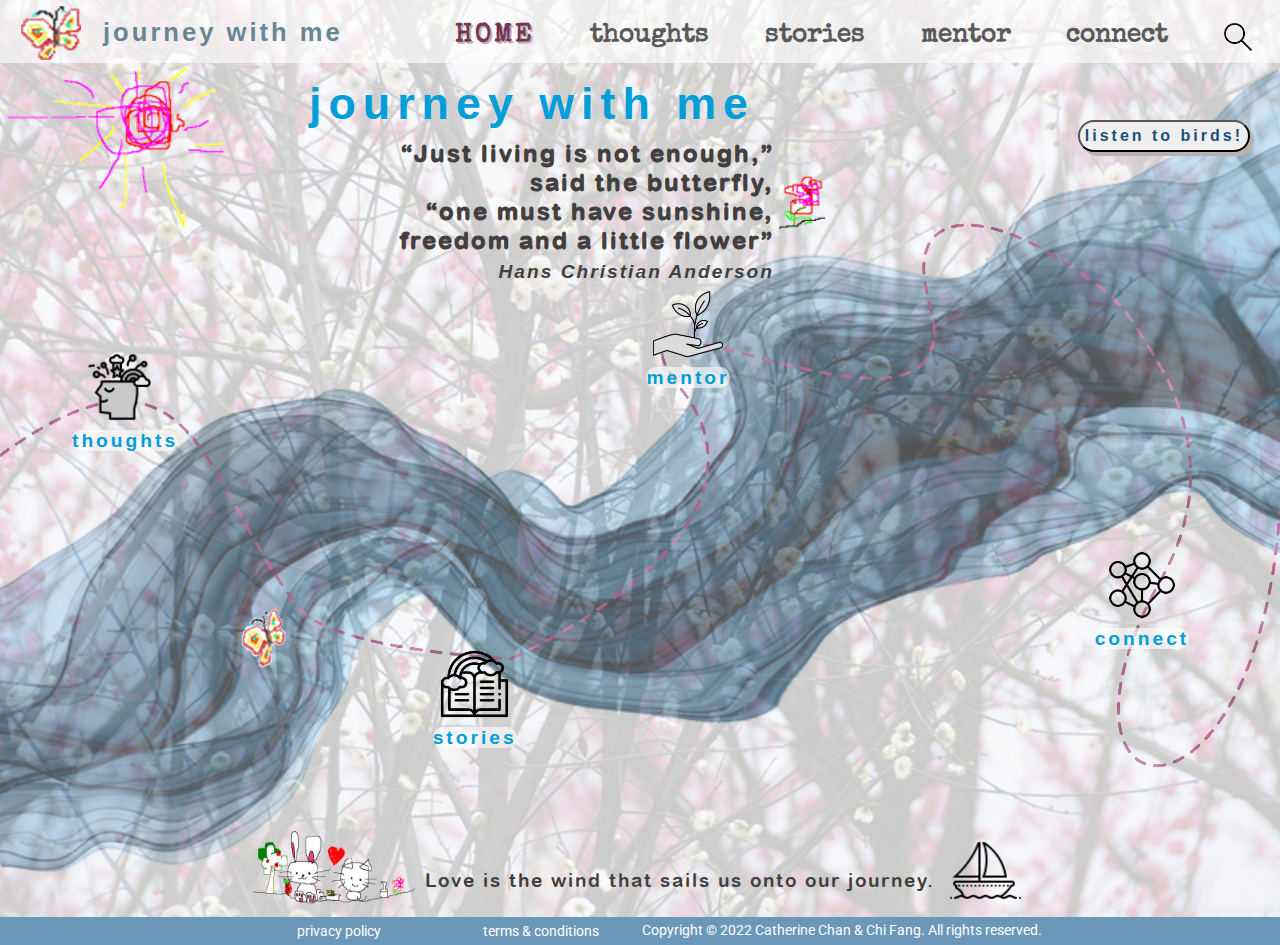
<file: index.html>
<!DOCTYPE html>
<!--[if lt IE 7]>      <html class="no-js lt-ie9 lt-ie8 lt-ie7"> <![endif]-->
<!--[if IE 7]>         <html class="no-js lt-ie9 lt-ie8"> <![endif]-->
<!--[if IE 8]>         <html class="no-js lt-ie9"> <![endif]-->
<!--[if gt IE 8]>      <html class="no-js"> <!--<![endif]-->
<html>

<head>
  <meta charset="utf-8">
  <meta http-equiv="X-UA-Compatible" content="IE=edge">
  <title>JOURNEY WITH ME</title>
  <meta name="description" content="">
  <meta name="viewport" content="width=device-width, initial-scale=1">
  <link rel="stylesheet" href="styles/style.css">
  <link rel="preconnect" href="https://fonts.googleapis.com">
  <link rel="preconnect" href="https://fonts.gstatic.com" crossorigin>
  <link
    href="https://fonts.googleapis.com/css2?family=Kanit:wght@300;500&family=Roboto&family=Special+Elite&display=swap"
    rel="stylesheet">
</head>

<body>
  <!--[if lt IE 7]>
      <p class="browsehappy">You are using an <strong>outdated</strong> browser. Please <a href="#">upgrade your browser</a> to improve your experience.</p>
    <![endif]-->

  <div class="music">
    <audio controls autoplay loop>
      <source src="audio/birdsong.ogg" type="audio/ogg">
      <source src="audio/birdsong.mp3" type="audio/mp3">
    </audio>
  </div>

  <div class="background1">
    <div class="background2">

      <div class="gridwrapper">

        <header>
          <img id="butterfly" src="images/drawings/butterfly.png" alt="butterfly">
          <a id="topheading1" href="index.html">journey with me</a>
        </header>
        <nav>
          <a id="topheading2" href="index.html">journey with me</a>
          <a class="search" href="#"><img id="search2" src="images/icons/all-search.png" alt="search"></a>
          <ul>
            <li class="nohover"><a class="active" href="#">home</a></li>
            <li><a href="thoughts.html">thoughts</a></li>
            <li><a href="stories.html">stories</a></li>
            <li><a href="mentor.html">mentor</a></li>
            <li><a href="connect.html">connect</a></li>
            <a class="search" href="#"><img id="search1" src="images/icons/all-search.png" alt="search"></a>
          </ul>
        </nav>


        <div class="left topbar" id="home">
          <img id="sun" src="images/drawings/sun.png" alt="sun">
          <h1>journey with me</h1>
          <img id="flower" src="images/drawings/flower.png" alt="a little flower">
          <p id="homequote">“Just living is not enough,” <br>
            said the butterfly, <br>
            “one must have sunshine, <br>
            freedom and a little flower”<br>
            <span>Hans Christian Anderson</span></p>
        </div>

        <div class="right topbar">          
        </div>

        <div class="playmusic">
          <button id="playmusic" onClick="playPause()">
            <audio src="audio/birdsong.mp3" autoplay loop></audio>
            listen to birds!
          </button>

          <script>
            var aud = document.getElementById("playmusic").children[0];
            var isPlaying = false;
            aud.pause();

            function playPause() {
              if (isPlaying) {
                aud.pause();
              } else {
                aud.play();
              }
              isPlaying = !isPlaying;
            }
          </script>
        </div>

        <!--
        <div class="journey">
          <img id="riverpath" src="images/drawings/river+path.png" alt="butterfly flying over river">
        </div>
      -->

        <div class="first destination">
          <a href="thoughts.html"><img src="images/icons/home-thoughts.png" alt="thoughts"></a>
          <a class="label" href="thoughts.html">thoughts</a>
        </div>

        <div class="second destination">
          <a href="stories.html"><img src="images/icons/home-stories.png" alt="stories"></a>
          <a class="label" href="stories.html">stories</a>
        </div>

        <div class="third destination">
          <a href="mentor.html"><img src="images/icons/home-mentor.png" alt="mentor"></a>
          <a class="label" href="mentor.html">mentor</a>
        </div>

        <!--
        <div class="third" id="homequote2">
          <p>“In us, there is a river of feelings, in which every drop of water is a different feeling, and each feeling relies on all the others for its existence. To observe it, we just sit on the bank of the river and identify each feeling as it surfaces, flows by, and disappears.”<br>
            <span>Thich Nhat Hanh</span></p>
        </div>
        -->

        <div class="butterfly">
          <div class="trigger">
            <img id="flyingbutterfly" src="images/gif/butterfly1.gif" alt="flying butterfly">
          </div>
        </div>

        <div class="fourth destination">
          <a href="connect.html"><img src="images/icons/home-connect.png" alt="connect"></a>
          <a class="label" href="connect.html">connect</a>
        </div>

        <div class="bottombar">
          <div class="trigger">
            <img id="CatBunny" src="images/drawings/bunny-color.png" alt="Cat+Bunny">
            <p id="tagline_R">Love is the wind that sails us onto our journey.</p>
            <img id="boat" src="images/icons/all-boat.png" alt="boat">
          </div>
        </div>

        <footer>
          <ul>
            <li><a href="#">privacy policy</a></li>
            <li><a href="#">terms & conditions</a></li>
            <p>Copyright &#169 2022 Catherine Chan & Chi Fang. All rights reserved.</p>
          </ul>
        </footer>

      </div>
    </div>
  </div>

  <script src="" async defer></script>
</body>

</html>
</file>
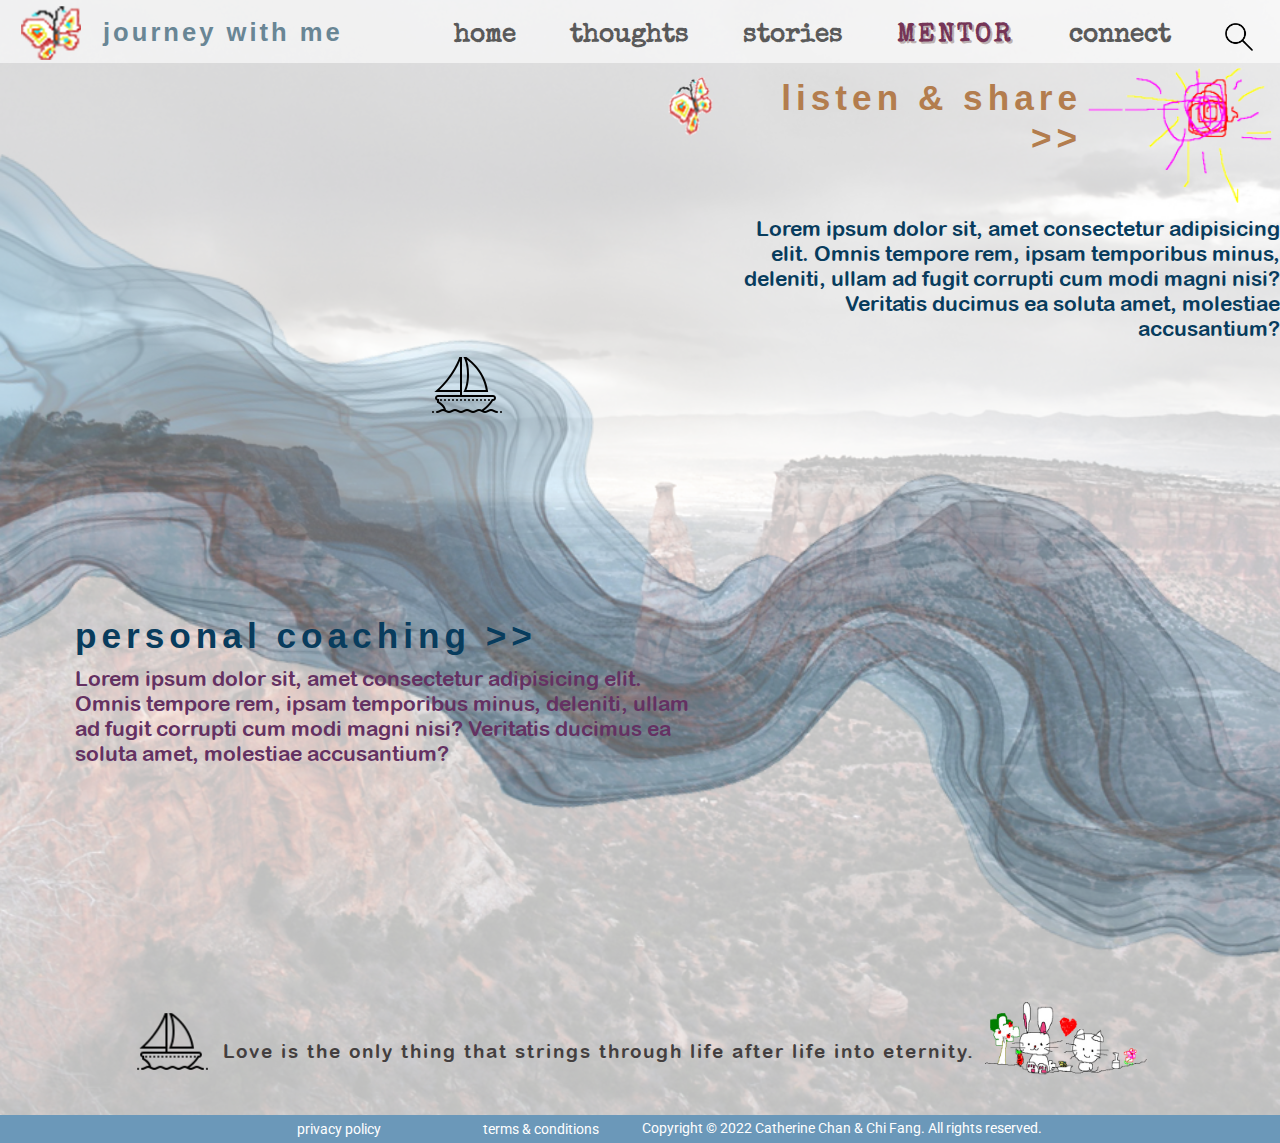
<file: mentor.html>
<!DOCTYPE html>
<!--[if lt IE 7]>      <html class="no-js lt-ie9 lt-ie8 lt-ie7"> <![endif]-->
<!--[if IE 7]>         <html class="no-js lt-ie9 lt-ie8"> <![endif]-->
<!--[if IE 8]>         <html class="no-js lt-ie9"> <![endif]-->
<!--[if gt IE 8]>      <html class="no-js"> <!--<![endif]-->
<html>

<head>
  <meta charset="utf-8">
  <meta http-equiv="X-UA-Compatible" content="IE=edge">
  <title>JOURNEY WITH ME: MENTOR</title>
  <meta name="description" content="">
  <meta name="viewport" content="width=device-width, initial-scale=1">
  <link rel="stylesheet" href="styles/style.css">
  <link rel="preconnect" href="https://fonts.googleapis.com">
  <link rel="preconnect" href="https://fonts.gstatic.com" crossorigin>
  <link
    href="https://fonts.googleapis.com/css2?family=Kanit:wght@300;500&family=Roboto&family=Special+Elite&display=swap"
    rel="stylesheet">
</head>

<body>
  <!--[if lt IE 7]>
      <p class="browsehappy">You are using an <strong>outdated</strong> browser. Please <a href="#">upgrade your browser</a> to improve your experience.</p>
    <![endif]-->

  <div class="music">
    <audio controls autoplay loop>
      <source src="audio/fountain.ogg" type="audio/ogg">
      <source src="audio/fountain.mp3" type="audio/mp3">
    </audio>
  </div>

  <div class="background6">
    <div class="background4">

      <div class="gridwrapper">

        <header>
          <img id="butterfly" src="images/drawings/butterfly.png" alt="butterfly">
          <a id="topheading1" href="index.html">journey with me</a>
        </header>
        <nav>
          <a id="topheading2" href="index.html">journey with me</a>
          <a class="search" href="#"><img id="search2" src="images/icons/all-search.png" alt="search"></a>
          <ul>
            <li><a href="index.html">home</a></li>
            <li><a href="thoughts.html">thoughts</a></li>
            <li><a href="stories.html">stories</a></li>
            <li class="nohover"><a class="active" href="#">mentor</a></li>
            <li><a href="connect.html">connect</a></li>
            <a class="search" href="#"><img id="search1" src="images/icons/all-search.png" alt="search"></a>
          </ul>
        </nav>

        <div class="left topbar">
        </div>

        <div class="right topbar">
          <img id="sun2" src="images/drawings/sun.png" alt="sun">
          <a id="mentor_share_h" href="connect.html">listen & share<br>>></a>
          <p id="mentor_share_p">Lorem ipsum dolor sit, amet consectetur adipisicing elit. Omnis tempore rem, ipsam
            temporibus minus, deleniti, ullam ad fugit corrupti cum modi magni nisi? Veritatis ducimus ea soluta amet,
            molestiae accusantium?</p>
        </div>

        <div class="first">
          <a id="mentor_coach_h" href="connect.html#contact">personal coaching >></a>
          <p id="mentor_coach_p">Lorem ipsum dolor sit, amet consectetur adipisicing elit. Omnis tempore rem, ipsam
            temporibus minus, deleniti, ullam ad fugit corrupti cum modi magni nisi? Veritatis ducimus ea soluta amet,
            molestiae accusantium?</p>
        </div>
        <div class="second">
          <div class="trigger">
            <img id="boat2" src="images/icons/all-boat.png" alt="boat">
          </div>
        </div>

        <div class="third">
        </div>

        <div class="butterfly2">
          <div class="trigger">
            <img id="flyingbutterfly2" src="images/gif/butterfly1.gif" alt="flying butterfly">
          </div>
        </div>

        <div class="fourth">
        </div>

        <div class="bottombar">
          <div class="trigger">
            <img id="boat1" src="images/icons/all-boat.png" alt="boat">
            <p id="tagline_L">Love is the only thing that strings through life after life into eternity.</p>
          </div>
          <img id="CatBunny" src="images/drawings/bunny-color.png" alt="Cat+Bunny">
        </div>

      </div>
    </div>
  </div>

  <!--
  <div class="background6">
    <div class="background4A">

      <div class="gridwrapper2" id="quotes">

        <div class="back2top">
          <a href="#butterfly">back to top</a>
        </div>

        <div class="right quote" id="share">
          <h2>listen & share</h2>
          <p>Lorem ipsum dolor sit amet consectetur adipisicing elit. Expedita, dolores. Natus quam expedita beatae
            veniam soluta nostrum modi consectetur, sit praesentium exercitationem est non ex esse. Fugit nihil corrupti
            totam odio ipsum earum incidunt, necessitatibus praesentium nesciunt. Sunt, delectus culpa!</p>

          <p>Lorem ipsum dolor sit amet consectetur adipisicing elit. Expedita, dolores. Natus quam expedita beatae
            veniam soluta nostrum modi consectetur, sit praesentium exercitationem est non ex esse. Fugit nihil corrupti
            totam odio ipsum earum incidunt, necessitatibus praesentium nesciunt. Sunt, delectus culpa!</p>

          <p>Lorem ipsum dolor sit amet consectetur adipisicing elit. Expedita, dolores. Natus quam expedita beatae
            veniam soluta nostrum modi consectetur, sit praesentium exercitationem est non ex esse. Fugit nihil corrupti
            totam odio ipsum earum incidunt, necessitatibus praesentium nesciunt. Sunt, delectus culpa!</p>

          <p>Lorem ipsum dolor sit amet consectetur adipisicing elit. Expedita, dolores. Natus quam expedita beatae
            veniam soluta nostrum modi consectetur, sit praesentium exercitationem est non ex esse. Fugit nihil corrupti
            totam odio ipsum earum incidunt, necessitatibus praesentium nesciunt. Sunt, delectus culpa!</p>
        </div>

        <div class="left quote" id="coach">
          <h2>personal coaching</h2>
          <p>Lorem ipsum dolor sit amet consectetur adipisicing elit. Quis iste soluta, quia ut obcaecati, vero nobis
            molestiae expedita eum atque quasi ducimus. Voluptate quibusdam beatae ut natus ea? Numquam debitis eum eos
            sequi praesentium nisi cum. Voluptates voluptatibus, unde optio voluptatum deserunt quam molestias quae odio
            illo corporis sunt dolore obcaecati impedit! Fugiat quisquam consequuntur animi aperiam, soluta laborum
            minus rem. Eum soluta cupiditate inventore laborum rerum unde. Esse nemo exercitationem et culpa inventore
            repellat. Perferendis tempora vitae sit, soluta consequuntur cupiditate illo voluptate nobis dolorem, a
            sequi fugit inventore incidunt maxime, quaerat rerum. Magni maxime earum et ea id.</p>
        </div>
      </div>
    </div>
-->
  <footer>
    <ul>
      <li><a href="#">privacy policy</a></li>
      <li><a href="#">terms & conditions</a></li>
      <p>Copyright &#169 2022 Catherine Chan & Chi Fang. All rights reserved.</p>
    </ul>
  </footer>
  </div>

  <script src="" async defer></script>
</body>

</html>
</file>
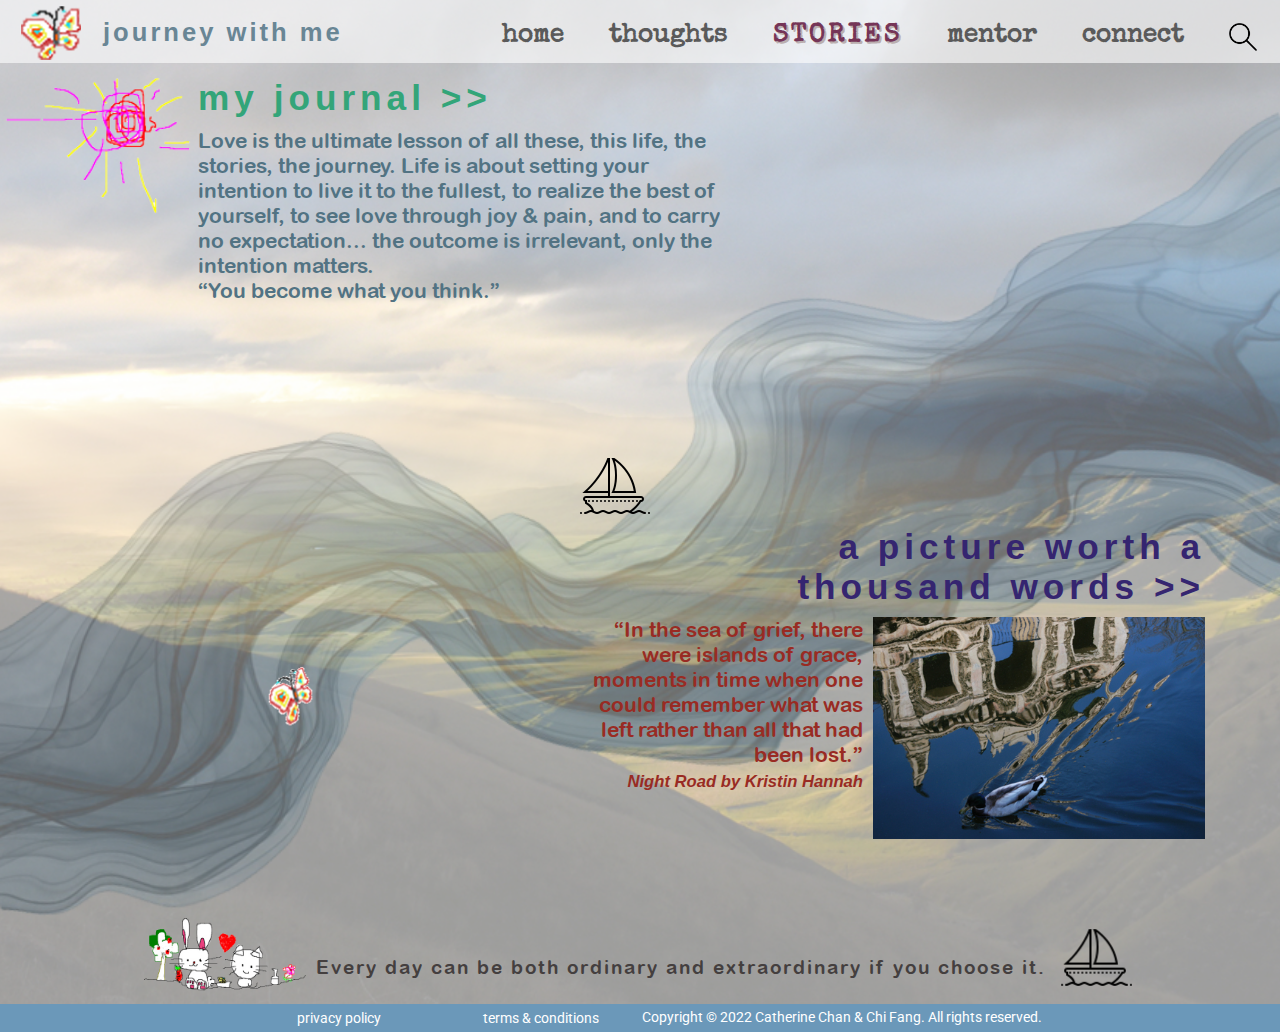
<file: stories.html>
<!DOCTYPE html>
<!--[if lt IE 7]>      <html class="no-js lt-ie9 lt-ie8 lt-ie7"> <![endif]-->
<!--[if IE 7]>         <html class="no-js lt-ie9 lt-ie8"> <![endif]-->
<!--[if IE 8]>         <html class="no-js lt-ie9"> <![endif]-->
<!--[if gt IE 8]>      <html class="no-js"> <!--<![endif]-->
<html>

<head>
  <meta charset="utf-8">
  <meta http-equiv="X-UA-Compatible" content="IE=edge">
  <title>JOURNEY WITH ME: STORIES</title>
  <meta name="description" content="">
  <meta name="viewport" content="width=device-width, initial-scale=1">
  <link rel="stylesheet" href="styles/style.css">
  <link rel="preconnect" href="https://fonts.googleapis.com">
  <link rel="preconnect" href="https://fonts.gstatic.com" crossorigin>
  <link
    href="https://fonts.googleapis.com/css2?family=Kanit:wght@300;500&family=Roboto&family=Special+Elite&display=swap"
    rel="stylesheet">
</head>

<body>
  <!--[if lt IE 7]>
      <p class="browsehappy">You are using an <strong>outdated</strong> browser. Please <a href="#">upgrade your browser</a> to improve your experience.</p>
    <![endif]-->

  <div class="music">
    <audio controls autoplay loop>
      <source src="audio/rain-drips.mp3" type="audio/mp3">
    </audio>
  </div>

  <div class="background5">
    <div class="background4A">

      <div class="gridwrapper">

        <header>
          <img id="butterfly" src="images/drawings/butterfly.png" alt="butterfly">
          <a id="topheading1" href="index.html">journey with me</a>
        </header>
        <nav>
          <a id="topheading2" href="index.html">journey with me</a>
          <a class="search" href="#"><img id="search2" src="images/icons/all-search.png" alt="search"></a>
          <ul>
            <li><a href="index.html">home</a></li>
            <li><a href="thoughts.html">thoughts</a></li>
            <li class="nohover"><a class="active" href="#">stories</a></li>
            <li><a href="mentor.html">mentor</a></li>
            <li><a href="connect.html">connect</a></li>
            <a class="search" href="#"><img id="search1" src="images/icons/all-search.png" alt="search"></a>
          </ul>
        </nav>

        <div class="left topbar" id="stories">
          <img id="sun3" src="images/drawings/sun.png" alt="sun">
          <a id="stories_journal_h" href="underconstruction.html">my journal >></a>
          <p id="stories_journal_p">Love is the ultimate lesson of all these, this life, the stories, the journey. Life
            is about setting your intention to live it to the fullest, to realize the best of yourself, to see love
            through joy & pain, and to carry no expectation... the outcome is irrelevant, only the intention
            matters.<br>“You become what you think.”</p>
        </div>


        <div class="right topbar">
        </div>

        <div class="first">
        </div>

        <div class="second">
        </div>

        <div class="third">
        </div>

        <div class="butterfly">
          <div class="trigger">
            <img id="flyingbutterfly" src="images/gif/butterfly1.gif" alt="flying butterfly">
          </div>
        </div>

        <div class="fourth" id="stories2">
          <div class="trigger">
            <img id="boat3" src="images/icons/all-boat.png" alt="boat">
          </div>

          <a id="stories_pics_h" href="underconstruction.html">a picture worth a<br>thousand words >></a>
          <br>

          <img id="stories_pics" src="images/photos/reflection.jpg" alt="water reflection">

          <p id="stories_pics_p">“In the sea of grief, there were islands of grace, moments in time when one could
            remember what was left rather than all that had been lost.” <br>
            <span>Night Road by Kristin Hannah</span></p>
        </div>

        <div class="bottombar">
          <img id="CatBunny" src="images/drawings/bunny-color.png" alt="Cat+Bunny">
          <div class="trigger">
            <p id="tagline_R">Every day can be both ordinary and extraordinary if you choose it.</p>
            <img id="boat" src="images/icons/all-boat.png" alt="boat">
          </div>
        </div>

        <footer>
          <ul>
            <li><a href="#">privacy policy</a></li>
            <li><a href="#">terms & conditions</a></li>
            <p>Copyright &#169 2022 Catherine Chan & Chi Fang. All rights reserved.</p>
          </ul>
        </footer>
      </div>
    </div>
  </div>

  <script src="" async defer></script>
</body>

</html>
</file>
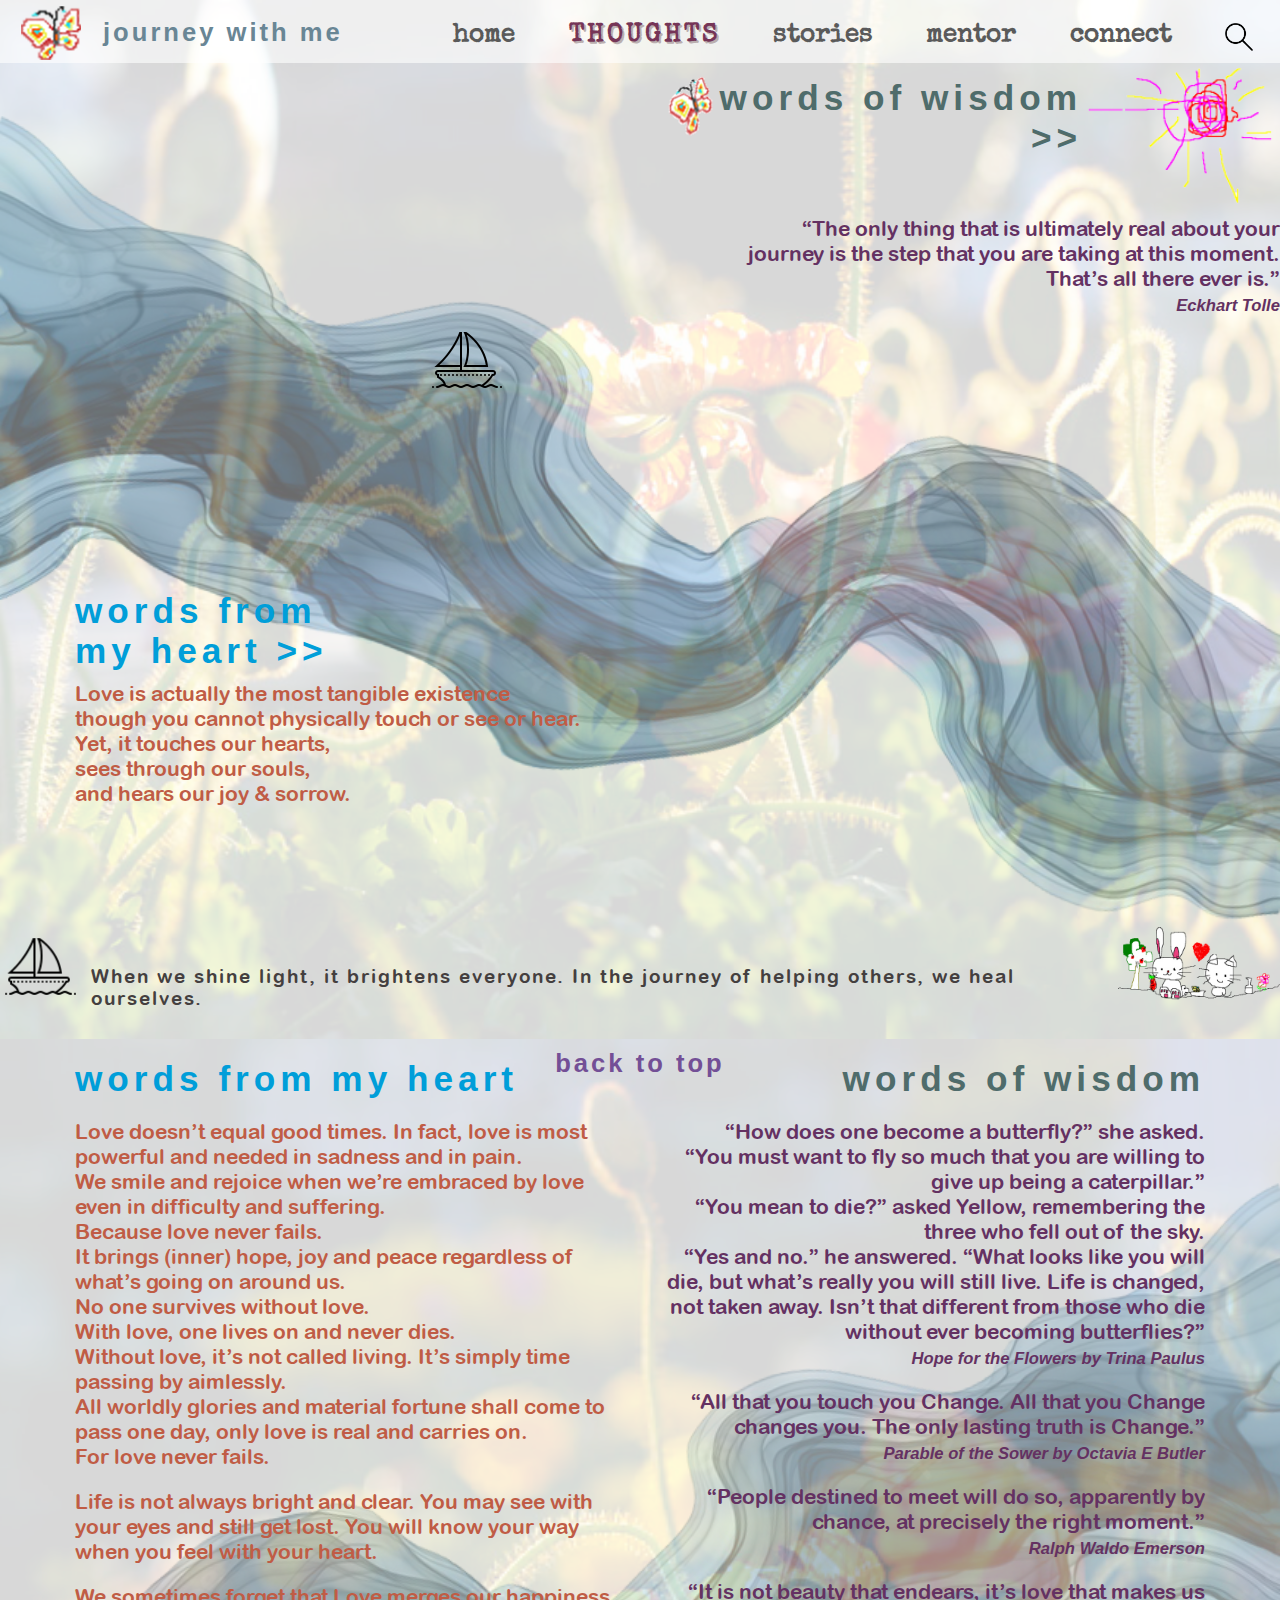
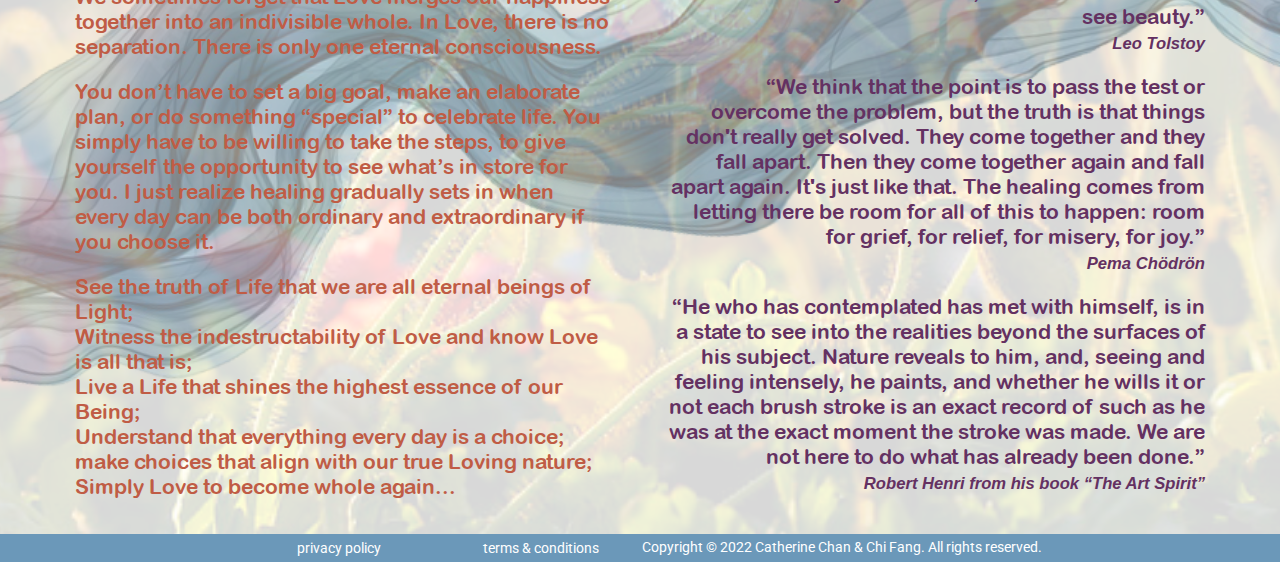
<file: thoughts.html>
<!DOCTYPE html>
<!--[if lt IE 7]>      <html class="no-js lt-ie9 lt-ie8 lt-ie7"> <![endif]-->
<!--[if IE 7]>         <html class="no-js lt-ie9 lt-ie8"> <![endif]-->
<!--[if IE 8]>         <html class="no-js lt-ie9"> <![endif]-->
<!--[if gt IE 8]>      <html class="no-js"> <!--<![endif]-->
<html>

<head>
  <meta charset="utf-8">
  <meta http-equiv="X-UA-Compatible" content="IE=edge">
  <title>JOURNEY WITH ME: THOUGHTS</title>
  <meta name="description" content="">
  <meta name="viewport" content="width=device-width, initial-scale=1">
  <link rel="stylesheet" href="styles/style.css">
  <link rel="preconnect" href="https://fonts.googleapis.com">
  <link rel="preconnect" href="https://fonts.gstatic.com" crossorigin>
  <link
    href="https://fonts.googleapis.com/css2?family=Kanit:wght@300;500&family=Roboto&family=Special+Elite&display=swap"
    rel="stylesheet">
</head>

<body>
  <!--[if lt IE 7]>
      <p class="browsehappy">You are using an <strong>outdated</strong> browser. Please <a href="#">upgrade your browser</a> to improve your experience.</p>
    <![endif]-->

  <div class="music">
    <audio controls autoplay loop>
      <source src="audio/fountain.ogg" type="audio/ogg">
      <source src="audio/fountain.mp3" type="audio/mp3">
    </audio>
  </div>

  <div class="background3">
    <div class="background4">

      <div class="gridwrapper">

        <header>
          <img id="butterfly" src="images/drawings/butterfly.png" alt="butterfly">
          <a id="topheading1" href="index.html">journey with me</a>
        </header>
        <nav>
          <a id="topheading2" href="index.html">journey with me</a>
          <a class="search" href="#"><img id="search2" src="images/icons/all-search.png" alt="search"></a>
          <ul>
            <li><a href="index.html">home</a></li>
            <li class="nohover"><a class="active" href="#">thoughts</a></li>
            <li><a href="stories.html">stories</a></li>
            <li><a href="mentor.html">mentor</a></li>
            <li><a href="connect.html">connect</a></li>
            <a class="search" href="#"><img id="search1" src="images/icons/all-search.png" alt="search"></a>
          </ul>
        </nav>

        <div class="left topbar">
        </div>

        <div class="right topbar">
          <img id="sun2" src="images/drawings/sun.png" alt="sun">
          <a id="thoughts_wisdom_h" href="#wisdom">words of wisdom<br>>></a>
          <p id="thoughts_wisdom_p">“The only thing that is ultimately real about your journey is the step that you are
            taking at this
            moment.<br>
            That’s all there ever is.” <br>
            <span>Eckhart Tolle</span></p>
        </div>

        <div class="first">
          
          <a id="thoughts_heart_h" href="#heart">words from<br>my heart >></a>
          <p id="thoughts_heart_p">Love is actually the most tangible existence<br>though you cannot physically touch or
            see or hear.<br>
            Yet, it touches our hearts,<br>sees through our souls, <br>and hears our joy & sorrow.</p>
        </div>
        <div class="second">
          <div class="trigger">
            <img id="boat2" src="images/icons/all-boat.png" alt="boat">
          </div>
        </div>

        <div class="third">
        </div>

        <div class="butterfly2">
          <div class="trigger">
            <img id="flyingbutterfly2" src="images/gif/butterfly1.gif" alt="flying butterfly">
          </div>
        </div>

        <div class="fourth">
        </div>

        <div class="bottombar">
          <div class="trigger">
            <img id="boat1" src="images/icons/all-boat.png" alt="boat">
            <p id="tagline_L">When we shine light, it brightens everyone. In the journey of helping others, we
              heal
              ourselves.</p>
          </div>
          <img id="CatBunny" src="images/drawings/bunny-color.png" alt="Cat+Bunny">
        </div>

      </div>
    </div>
  </div>

  <div class="background3A">
    <div class="background4A">
      <div class="gridwrapper2" id="quotes">

        <div class="back2top">
          <a href="#butterfly">back to top</a>
        </div>

        <div class="right quote" id="wisdom">
          <h2>words of wisdom</h2>
          <p>“How does one become a butterfly?” she asked.<br> “You must want to fly so much that you are willing to
            give up being a caterpillar.”<br>
            “You mean to die?” asked Yellow, remembering the three who fell out of the sky.<br>
            “Yes and no.” he answered. “What looks like you will die, but what’s really you will still live. Life is
            changed, not taken away. Isn’t that different from those who die without ever becoming butterflies?”
            <br>
            <span>Hope for the Flowers by Trina Paulus</span></p>

          <p>“All that you touch you Change. All that you Change changes you. The only lasting truth is Change.”
            <br>
            <span>Parable of the Sower by Octavia E Butler</span></p>

          <p>“People destined to meet will do so, apparently by chance, at precisely the right moment.”
            <br>
            <span>Ralph Waldo Emerson</span></p>

          <p>“It is not beauty that endears, it’s love that makes us see beauty.”
            <br>
            <span>Leo Tolstoy</span></p>

          <p>“We think that the point is to pass the test or overcome the problem, but the truth is that things don't
            really get solved. They come together and they fall apart. Then they come together again and fall apart
            again. It's just like that. The healing comes from letting there be room for all of this to happen: room for
            grief, for relief, for misery, for joy.”
            <br>
            <span>Pema Chödrön</span></p>

          <p>“He who has contemplated has met with himself, is in a state to see into the realities beyond the surfaces
            of his subject. Nature reveals to him, and, seeing and feeling intensely, he paints, and whether he wills it
            or not each brush stroke is an exact record of such as he was at the exact moment the stroke was made. We
            are not here to do what has already been done.”<br>
            <span>Robert Henri from his book “The Art Spirit”</span></p>

          </p>
        </div>

        <div class="left quote" id="heart">
          <h2>words from my heart</h2>
          <p>Love doesn’t equal good times.
            In fact, love is most powerful and needed in sadness and in pain.<br>
            We smile and rejoice when we’re embraced by love even in difficulty and suffering.<br>
            Because love never fails.<br>
            It brings (inner) hope, joy and peace regardless of what’s going on around us.<br>
            No one survives without love.<br>
            With love, one lives on and never dies.<br>
            Without love, it’s not called living. It’s simply time passing by aimlessly.<br>
            All worldly glories and material fortune shall come to pass one day, only love is real and carries on.<br>
            For love never fails.
          </p>

          <p>Life is not always bright and clear. You may see with your eyes and still get lost. You will know your way
            when you feel with your heart.</p>

          <p>We sometimes forget that Love merges our happiness together into an indivisible whole. In Love, there is no
            separation. There is only one eternal consciousness.</p>

          <p>You don’t have to set a big goal, make an elaborate plan, or do something “special” to celebrate life. You
            simply have to be willing to take the steps, to give yourself the opportunity to see what’s in store for
            you. I just realize healing gradually sets in when every day can be both ordinary and extraordinary if you
            choose it.</p>

          <p>See the truth of Life that we are all eternal beings of Light;<br>
            Witness the indestructability of Love and know Love is all that is;<br>
            Live a Life that shines the highest essence of our Being;<br>
            Understand that everything every day is a choice; make choices that align with our true Loving nature;<br>
            Simply Love to become whole again...
          </p>

        </div>

      </div>
    </div>

    <footer>
      <ul>
        <li><a href="#">privacy policy</a></li>
        <li><a href="#">terms & conditions</a></li>
        <p>Copyright &#169 2022 Catherine Chan & Chi Fang. All rights reserved.</p>
      </ul>
    </footer>
  </div>

  <script src="" async defer></script>
</body>

</html>
</file>
<file: styles/style.css>
* {
  margin: 0;
  padding: 0;
  text-decoration: none;
  list-style: none;
  box-sizing: border-box;
}

/*
.gridwrapper * {
  border: 1px solid blue;
} */

/*! Generated by Font Squirrel (https://www.fontsquirrel.com) on March 18, 2022 */
@font-face {
  font-family: 'arial_rounded_mt_boldregular';
  src: url(../fonts/arlrdbd-webfont.woff2) format('woff2'),
    url(../fonts/arlrdbd-webfont.woff) format('woff');
  font-weight: normal;
  font-style: normal;
}

@font-face {
  font-family: 'copperplate_gothic_lightRg';
  src: url('coprgtl-webfont.woff2') format('woff2'),
    url('coprgtl-webfont.woff') format('woff');
  font-weight: normal;
  font-style: normal;
}

@font-face {
  font-family: 'copperplate_gothic_boldRg';
  src: url('coprgtb-webfont.woff2') format('woff2'),
    url('coprgtb-webfont.woff') format('woff');
  font-weight: normal;
  font-style: normal;
}

.music {
  display: none;
}

/*under construction page layout */
body {
  width: 100%;
  margin: 0 auto;
}

body main {
  display: block;
  width: 100%;
  text-align: center;
  padding-top: 50px;
}

body main img {
  width: 60%;
}

/* define font styles for all text */

h1 {
  font-family: Copperplate, "Copperplate Gothic Light", fantasy, Arial;
  font-size: 2.8em;
  /* 5vmin */
  letter-spacing: 7px;
}

h2,
a,
[id$="_h"] {
  font-family: Copperplate, "Copperplate Gothic Light", fantasy, Arial;
  font-size: 2.2em;
  /*3.8vmin*/
  letter-spacing: 5px;
}

h3, .destination>.label {
  font-family: Copperplate, "Copperplate Gothic Light", fantasy, Arial;
  font-size: 1.2em;
  /*2vmin */
  letter-spacing: 3px;
}

#playmusic {
  font-family: Copperplate, "Copperplate Gothic Light", fantasy, Arial;
  font-size: 1em;
  letter-spacing: 3px;
}

.footnote a,
.open-button,
.footnote h3, #contact {
  font-family: Copperplate, "Copperplate Gothic Light", fantasy, Arial;
  font-size: 1em;
  letter-spacing: 3px;
  color: white;
}

.form-popup,
.form-container .btn {
  font-family: Copperplate, "Copperplate Gothic Light", fantasy, Arial;
}

footer a,
footer p,
footer ul li a,
.footnote p,
#contact {
  font-family: 'Roboto', sans-serif;
  color: white;
  font-weight: 400;
}

header a,
.back2top a,
#topheading2 {
  font-size: 1.6em;
  /* 2.8vmin */
  letter-spacing: 3px;
}

li a {
  font-family: 'Special Elite', cursive;
  letter-spacing: normal;
  font-size: 1.6em;
  /*3vmin*/
}

#topheading2,
#search2 {
  display: none;
}

p {
  font-family: 'arial_rounded_mt_boldregular';
  font-size: 1.3em;
}

#home p {
  font-size: 1.5em;
  /* 2.7vmin */
}

footer a,
footer p,
footer ul li a {
  font-size: 0.9em;
  /*1.5vmin */
}

.bottombar p {
  font-size: 1.2em;
  letter-spacing: 2px;
}

span {
  font-family: Arial, Helvetica, sans-serif;
  font-size: 0.8em;
  /*2vmin */
  font-weight: 600;
  font-style: italic;
}

#about span {
  font-size: 0.9em;
}

#homequote2 p {
  font-family: Arial, Helvetica, sans-serif;
  font-size: 1.2em;
  font-weight: 400;
  font-style: italic;
  color: rgba(255, 255, 255)
}

div[class^="background"] {
  position: relative;
  overflow: hidden;
}

.background1::after {
  background: #6b98b9 url("../images/photos/springblossom.jpg") no-repeat top center;
  opacity: 0.2;
  background-size: cover;
  z-index: -1;
}

.background2::after {
  background: url("../images/drawings/path.png") no-repeat center center, url("../images/drawings/river.png") no-repeat center center;
  opacity: 0.6;
  background-size: 100%;
  z-index: -2;
}

.background2A::after {
  background: url("../images/drawings/path3.png") no-repeat center center, url("../images/drawings/river.png") no-repeat center center;
  opacity: 0.25;
  background-size: 100%;
  z-index: -1;
}

.background2B::after {
  background: url("../images/drawings/path3.png") no-repeat center center, url("../images/drawings/river.png") no-repeat center center;
  opacity: 0.25;
  transform: scaleX(-1);
  background-size: 100%;
  z-index: -1;
}

.background3::after {
  background: #6b98b9 url("../images/photos/flowersunshine1.jpg") no-repeat top center;
  opacity: 0.15;
  background-size: 100%;
  z-index: -1;
}

.background3A::after {
  background: #6b98b9 url("../images/photos/flowersunshine2.jpg") no-repeat top center;
  opacity: 0.15;
  background-size: 100%;
  z-index: -1;
}

.background4::after {
  background: url("../images/drawings/river.png") no-repeat center center;
  opacity: 0.5;
  transform: scaleX(-1);
  background-size: 100%;
  z-index: -2;
}

.background4A::after {
  background: url("../images/drawings/river.png") no-repeat top center;
  opacity: 0.4;
  background-size: 100%;
  z-index: -2;
}

.background5::after {
  background: #6b98b9 url("../images/photos/heavenly.jpg") no-repeat center center;
  opacity: 0.4;
  transform: scaleX(-1);
  background-size: cover;
  z-index: -1;
}

.background6::after {
  background: #6b98b9 url("../images/photos/canyon.jpg") no-repeat bottom center;
  opacity: 0.25;
  transform: scaleX(-1);
  background-size: 100%;
  z-index: -2;
}

.background7::after {
  background: #6b98b9 url("../images/photos/flowersunshine3.jpg") no-repeat bottom center;
  opacity: 0.4;
  background-size: cover;
  z-index: -2;
}

.background7A::after {
  background: #6b98b9 url("../images/photos/flowersunshine3.jpg") no-repeat bottom center;
  opacity: 0.4;
  transform: scaleY(-1);
  background-size: cover;
  z-index: -2;
}

div[class^="background"]::after {
  content: "";
  top: 0;
  left: 0;
  bottom: 0;
  right: 0;
  position: absolute;
}

nav li:hover,
.search:hover,
#playmusic:hover,
.destination img:hover {
  transform: scale(1.2);
}

nav li.nohover:hover {
  transform: none;
}

.active {
  color: #753557;
  text-shadow: 2px 2px rgb(187, 176, 176);
  text-transform: uppercase;
  letter-spacing: 3px;
}

.gridwrapper {
  position: relative;
  display: grid;
  grid-template-columns: 1fr 1fr 1fr 1fr 1fr 1fr;
  grid-template-rows: 0.1fr 1fr 1fr 1fr 0.5fr 0.1fr;
  grid-row-gap: 5px;
}

header {
  /* border: 3px solid lightblue; */
  grid-column: 1/3;
  grid-row: 1/2;
  background-color: rgba(255, 255, 255, 0.6);
}

header a,
#topheading2 {
  font-weight: 600;
  color: #698695;
  float: left;
  padding-top: 2vmin;
}

#butterfly {
  width: 7vmin;
  /*4em */
  margin: 0 20px;
  float: left;
  overflow: hidden;
}

nav {
  /* border: 3px solid aquamarine; */
  background-color: rgba(255, 255, 255, 0.6);
  grid-column: 3/7;
  grid-row: 1/2;
}

nav ul {
  width: 100%;
  text-align: center;
  display: flex;
  justify-content: space-around;
  padding-top: 2.5vmin;
}

nav li a {
  font-weight: 800;
  color: #5a5a5a;
}

#search1,
#search2 {
  width: 0.8em;
  /*3vmin*/
  vertical-align: top;
}

.left.topbar {
  /* border: 3px solid pink; */
  grid-column: 1/6;
  grid-row: 2/3;
  justify-self: start;
}

#stories {
  grid-column: 1/4;
  padding: 10px 0;
  width: 80vmin;
}

#stories a,
#stories p {
  text-align: left;
  overflow: hidden;
  padding-top: 10px;
}

#sun {
  width: 26vmin;
  /*15em */
  float: left;
  overflow: hidden;
}

#sun2 {
  width: 22vmin;
  float: right;
  overflow: hidden;
}

#sun3 {
  width: 22vmin;
  float: left;
}

.topbar h1 {
  color: #009ED9;
  font-weight: 900;
  text-align: right;
  padding: 10px 75px;
  overflow: hidden;
}

.topbar a {
  /*other pages headings*/
  font-weight: 900;
}

.topbar p {
  color: rgb(68, 63, 63);
  text-align: right;

}

#homequote {
  font-weight: 800;
  letter-spacing: 2px;
  padding: 0 5px 0 5px;
}

#flower {
  width: 3.5em;
  /*6vmin*/
  padding: 30px 5px;
  float: right;
}

.right.topbar {
  /* border: 3px solid red; */
  grid-column: 4/7;
  grid-row: 2/3;
  justify-self: end;
  align-self: center;
}

.right.topbar a {
  text-align: right;
  padding-top: 10px;
  float: right;
}

.right.topbar p {
  width: 60vmin;
  text-align: right;
  padding-top: 10px;
  padding-right: 0;
  float: right;
}

#playmusic {
  font-weight: 600;
  color: #175377;
  padding: 5px;
  box-shadow: 4px 4px rgb(187, 176, 176);
  border-radius: 20px;
  position: absolute;
  top: 120px;
  right: 30px;
}

/* define text colors for other pages */

#thoughts_wisdom_h,
#wisdom h2 {
  color: #4F6C6B;
}

#thoughts_wisdom_p,
#wisdom p {
  color: #643162;
}

#thoughts_heart_h,
#heart h2 {
  color: #009ED9;
}

#thoughts_heart_p,
#heart p {
  color: #c05c45;
}

#mentor_share_h,
#share h2 {
  color: #B37D4E;
}

#mentor_share_p,
#share p {
  color: #083C5D;
}

#mentor_coach_h {
  color: #083C5D;
}

#coach h2 {
  color: #49274A;
}

#mentor_coach_p,
#coach p {
  color: #643162;
}

#stories_journal_h {
  color: #33a579;
}

#stories_journal_p {
  color: #527383;
}

#stories_pics_h {
  /*color: #a555a1; */
  color: #352570;
}

#stories_pics_p {
  /* color: #445daf; */
  color: #992b23;
}

#connect_about_h {
  color: #156904;
}

#connect_about_p {
  color: #443775;
}

#connect_blog_h,
#blog h1,
#blog h2 {
  color: #745a07;
}

#connect_blog_p,
#blog p {
  color: #423b3e;
}

#about span {
  color: #083C5D;
}

#about img {
  width: 60vmin;
  float: right;
  padding: 10px 10px;
}

#connect_blog p {
  width: 65vmin;
}

.destination {
  width: 6em;
  text-align: center;
}

.first {
  /* border: 3px solid lightseagreen; */
  grid-column: 1/3;
  grid-row: 3/5;
  justify-self: start;
  position: absolute;
  top: 30vmin;
  padding-left: 75px;
}

.first.destination {
  left: 8vmin;
  top: 7vmin;
  padding: 0;
}

.first a,
.fourth a {
  font-weight: 900;
}

.first p,
.fourth p {
  width: 70vmin;
  padding-top: 10px;
}

#about {
  grid-column: 1/4;
  grid-row: 2/5;
  justify-self: start;
  align-self: start;
}

#about a,
#about p {
  text-align: left;
  overflow: visible;
  padding-left: 75px;
  padding-top: 10px;
}

#catherine {
  width: 50vmin;
  float: left;
}

.second {
  /* border: 3px solid lightcoral; */
  grid-column: 3/4;
  grid-row: 3/5;
  justify-self: start;
  align-self: start;
  position: absolute;
}

.second.destination {
  top: 40vmin;
}

.third {
  /* border: 3px solid limegreen; */
  grid-column: 4/5;
  grid-row: 3/5;
  justify-self: start;
  align-self: start;
  position: absolute;
}

#homequote2 {
  grid-column: 4/6;
  grid-row: 3/4;
  align-self: end;
  left: 14vmin;
}

.fourth {
  /* border: 3px solid orange; */
  grid-column: 4/7;
  grid-row: 3/6;
  justify-self: end;
  align-self: center;
  text-align: right;
  position: absolute;
  padding-right: 75px;
}

.fourth.destination {
  right: 10vmin;
  text-align: center;
  padding-right: 0;
}

.butterfly {
  /* border: 3px solid olive; */
  grid-column: 2/5;
  grid-row: 3/6;
  justify-self: start;
  align-self: center;
}

.butterfly2 {
  grid-column: 2/4;
  grid-row: 2/6;
  justify-self: end;
  align-self: start;
  position: relative;
}

.butterfly3 {
  grid-column: 5/6;
  grid-row: 2/6;
  justify-self: start;
  align-self: start;
  position: relative;
}

[id^="flyingbutterfly"] {
  position: absolute;
  width: 11vmin;
  transition: transform 3000ms ease-in-out 100ms;
}

.trigger:hover #flyingbutterfly {
  transform: translate(900px, -325px);
}

.trigger:hover #flyingbutterfly2 {
  transform: translate(-600px, 500px);
}

.trigger:hover #flyingbutterfly3 {
  transform: translate(-1500px, 750px);
}

.destination img {
  width: 2em;
  /*8vmin*/
}

.destination>.label {
  color: #009ED9;
  background-color: rgba(255, 255, 255, 0.6);
  border-radius: 10px;
  font-weight: 900;
  text-align: center;
}

#stories_pics {
  width: 38vmin;
  float: right;
  padding: 10px 0px 30px 10px;
}

.bottombar {
  grid-column: 1/7;
  grid-row: 5/6;
  align-self: end;
  display: flex;
  justify-content: center;
  padding-top: 100px;
}

.bottombar p {
  width: auto;
  color: rgb(68, 63, 63);
  margin: 0;
  padding: 2em 10px 0 10px;
  transition: transform 1000ms ease-in-out 100ms;
}

.trigger {
  display: flex;
}

#CatBunny {
  width: 18vmin;
  height: 9vmin;
  margin: 0;
  padding: 0;
}

#boat {
  width: 9vmin;
  height: 9vmin;
  margin: 0;
  padding: 0;
  transition: transform 1000ms ease-in-out 100ms;
}

.trigger:hover #boat {
  transform: translate(200px, 0);
}

#boat1 {
  width: 9vmin;
  height: 9vmin;
  margin: 0;
  padding: 0;
  transition: transform 1000ms ease-in-out 100ms;
}

.trigger:hover #boat1 {
  transform: translate(-250px, 0);
}

#boat2,
#boat3 {
  width: 5em;
  height: 5em;
  transition: transform 3000ms ease-in-out 100ms;
}

.trigger:hover #boat2 {
  transform: translate(1200px, 0);
}

.trigger:hover #boat3 {
  transform: translate(-1300px, 0);
}

.trigger:hover #tagline_R {
  transform: translate(200px, 0);
  color: #bb484a;
  font-style: oblique;
}

.trigger:hover #tagline_L {
  transform: translate(-250px, 0);
  color: #2d6ac5;
  font-style: oblique;
}

.gridwrapper2 {
  position: relative;
  display: grid;
  grid-template-columns: 1fr 0.5fr 1.25fr 1fr 1fr 1fr;
  grid-template-rows: 1fr;
  grid-row-gap: 0;
}

.back2top {
  grid-column: 1/7;
  grid-row: 1/2;
  justify-self: center;
  align-self: start;
  padding-top: 10px;
}

.back2top a {
  color: #734f96;
  font-weight: 900;
  text-align: center;
}

.right.quote {
  grid-column: 3/7;
  grid-row: 1/2;
  justify-self: end;
  align-self: start;
  text-align: right;
  padding-right: 75px;
}

.left.quote {
  grid-column: 1/4;
  grid-row: 1/2;
  justify-self: start;
  align-self: start;
  padding-left: 75px;
}

.quote h2 {
  font-weight: 900;
  padding-top: 20px;
  padding-bottom: 20px;
}

.quote p {
  max-width: 80vmin;
  padding-bottom: 20px;
}

footer {
  /* border: 3px solid violet; */
  grid-column: 1/7;
  grid-row: 6/7;
  background-color: #6b98b9;
  padding: 5px 0;
}

.footnote,
.footnote header,
.footnote footer {
  background-color: #42789e;
}

footer ul {
  display: flex;
  justify-content: center;
  text-align: center;
  list-style-type: none;
}

footer ul li {
  width: 15%;
  margin-right: 5px;
  margin-left: 5px;
}

/* Added footer from Catherine's Storyboard */

.footnote .socialmedia {
  width: 100%;
  background-color: none;
  display: flex;
  justify-content: center;
}

.footnote header {
  text-align: center;
  padding: 5px;
}

.footnote header h3 {
  padding: 5px;
  font-weight: 600;
}

.footnote header img {
  width: 4em;
  padding: 5px 10px;
}

.footnote header a {
  padding-top: 0;
  text-align: center;
}

#contact {
  width: 100%;
  padding-bottom: 5px;
  text-decoration: none;
}

.footnote footer {
  width: 100%;
  display: flex;
  justify-content: center;
}

.footnote footer a {
  width: 300px;
  /* button width */
  margin: 5px;
  padding: 5px;
  text-align: center;
  font-weight: 600;
  background-color: rgb(9, 93, 172);
  /* button color */
  display: inline-flex;
  justify-content: center;
  border-radius: 10px;
}

.open-button {
  width: 300px;
  /* button width */
  margin: 5px;
  padding: 5px;
  text-align: center;
  font-weight: 600;
  background-color: rgb(9, 93, 172);
  border-radius: 10px;
  border: none;
}

.form-popup label {
  color: black;
  font-size: 1.1em;
  font-weight: 700;
}

/* The popup form - hidden by default */
.form-popup {
  display: none;
  position: fixed;
  bottom: 50px;
  right: 30px;
  border: none;
  z-index: 9;
}

/* Add styles to the form container */
.form-container {
  max-width: 300px;
  padding: 10px;
  background-color: lightgrey;
  border: 3px solid darkgrey;
}

/* Full-width input fields */
.form-container input[type=text],
.form-container input[type=email] {
  width: 100%;
  padding: 5px;
  margin: 5px 0 22px 0;
  background: lightgrey;
  border: 1px solid black;
  color: black;
  font-size: 1.1em;
}

/* Set a style for the submit/login button */
.form-container .btn {
  background-color: rgb(9, 93, 172);
  color: white;
  padding: 16px 20px;
  border: none;
  cursor: pointer;
  width: 100%;
  margin-bottom: 10px;
  opacity: 0.8;
  font-size: 1.2em;
  font-weight: 700;
  border-radius: 8px;
}

/* Add background color to the cancel button */
.form-container .cancel {
  background-color: rgb(206, 132, 132);
  font-size: 1.2em;
}

/* Add some hover effects to buttons */
.form-container .btn:hover,
.open-button:hover {
  opacity: 1;
}


/* Formats for mobile devices below */


@media screen and (min-width: 1091px) and (max-width: 1700px) {

  div[class^="background"]::after {
    background-position: center center;
    background-size: cover;
  }

  div[class^="background2"]::after,
  div[class^="background4"]::after {
    background-size: 100%;
  }

  .right.quote {
    grid-column: 4/7;
  }

  .left.quote {
    grid-column: 1/4;
  }

  .quote p {
    max-width: 60vmin;
  }

  #connect_blog p {
    width: auto;
  }

  .bottombar p {
    padding: 2em 10px 0 10px;
  }
}

@media screen and (min-width: 631px) and (max-width: 1090px) {

  div[class^="background"]::after {
    background-position: center center;
    background-size: cover;
  }

  div[class^="background2"]::after,
  div[class^="background4"]::after {
    background-size: 100%;
  }

  #stories,
  .back2top,
  .quote {
    grid-column: 1/7;
  }

  #about {
    grid-column: 1/7;
    grid-row: 2/4;
  }

  #about a,
  #about p {
    padding: 10px 20px;
  }

  #connect_blog {
    grid-column: 1/7;
    grid-row: 4/5;
  }

  #connect_blog a,
  #connect_blog p {
    width: auto;
  }

  header {
    grid-column: 1/2;
  }

  nav {
    grid-column: 2/7;
  }

  #butterfly {
    width: 4em;
    overflow: hidden;
  }

  #topheading1,
  #search1 {
    display: none;
  }

  #topheading2 {
    display: block;
    margin: 0;
    padding: 0;
    padding-top: 5px;
  }

  #search2 {
    display: inline-block;
    float: right;
    margin: 5px 5px;
  }

  .left.topbar {
    grid-column: 1/7;
    grid-row: 2/4;
    justify-self: start;
    align-self: start;
  }

  .right.topbar {
    grid-column: 4/7;
    grid-row: 2/4;
    justify-self: start;
    align-self: start;
  }

  /* define font styles for all text */

  h1 {
    font-size: 2.2em;
    letter-spacing: 3px;
  }

  h2,
  a,
  [id$="_h"] {
    font-size: 1.8em;
    /*wide screen 2.2em*/
    letter-spacing: 3px;
  }

  h3, .destination>.label {
    font-size: 0.8em;
    /* wide screen 1.2em*/
    letter-spacing: 2px;
  }

  #playmusic {
    font-size: 0.7em;
    letter-spacing: 2px;
  }

  header a,
  .back2top a,
  #topheading2 {
    font-size: 1.6em;
    letter-spacing: 2px;
  }

  li a {
    font-size: 1.3em;
  }

  p,
  #about p {
    font-size: 1.2em;
  }

  #home p {
    font-size: 1.3em;
  }

  #flower {
    width: 2.8em;
    padding: 30px 5px;
    margin: 0;
  }

  #boat2,
  #boat3 {
    width: 4em;
    height: 4em;
  }

  .trigger:hover #boat2 {
    transform: translate(500px, 0);
  }

  .trigger:hover #boat3 {
    transform: translate(-300px, 0);
  }

  .destination img {
    width: 1.8em;
  }

  .butterfly2 {
    grid-column: 1/2;
    grid-row: 3/4;
    justify-self: end;
    align-self: end;
    position: relative;
  }

  .butterfly3 {
    grid-column: 2/3;
    grid-row: 3/4;
    justify-self: end;
    align-self: end;
    position: relative;
  }

  #playmusic {
    grid-row: 4/6;
    top: 25vmin;
    right: 30px;
  }

  .second.destination {
    /*stories*/
    top: 35vmin;
  }

  .third.destination {
    /*mentor*/
    top: 8vmin;
    right: 6vmin;
  }

  footer a,
  footer p,
  footer ul li a {
    font-size: 0.8em;
    /*wide screen 0.9em*/
  }

  .footnote a,
  .open-button,
  .footnote h3, #contact {
    font-size: 0.8em;
    letter-spacing: 2px;
  }

  .bottombar p {
    font-size: 1em;
    /*wide screen 1.2em*/
    letter-spacing: 1px;
    padding: 2.5em 10px 0 10px;
  }

  span {
    font-size: 0.8em;
    font-weight: 600;
  }

  #about span {
    font-size: 0.9em;
    /*wide screen 1em*/
  }

  header a {
    padding-top: 0;
  }

  nav ul {
    padding-top: 0.5vmin;
    justify-content: space-between;
  }

  .topbar h1 {
    padding: 10px 20px;
  }

  .right.topbar a {
    padding-right: 10px;
  }

  .right.topbar p {
    width: auto;
    padding-top: 10px;
    padding-right: 10px;
  }

  .gridwrapper2 {
    display: block;
  }

  .quote p {
    max-width: none;
    width: auto;
  }

  .right.quote {
    padding-right: 20px;
  }

  .left.quote {
    padding-left: 20px;
  }

}

@media screen and (max-width: 630px) {

  div[class^="background"]::after {
    background-position: center center;
    background-size: cover;
  }

  div[class^="background2"]::after {
    background: url("../images/drawings/path2.png") no-repeat center center, url("../images/drawings/river2.png") no-repeat center center;
    background-size: 100% auto;
  }

  div[class^="background4"]::after {
    background: url("../images/drawings/river2.png") no-repeat center center;
    background-size: 100% auto;
  }

  /* define font styles for all text */

  h1 {
    font-size: 1.6em;
    letter-spacing: 2px;
  }

  h2,
  a,
  [id$="_h"] {
    font-size: 1.3em;
    letter-spacing: 2px;
  }

  h3, .destination>.label {
    font-size: 0.8em;
    /* wide screen 1.2em*/
    letter-spacing: 2px;
  }

  #playmusic {
    font-size: 0.7em;
    letter-spacing: 2px;
  }

  header a,
  .back2top a,
  #topheading2 {
    font-size: 1.2em;
    /*wide screen 1.6em*/
    letter-spacing: 2px;
  }

  li a {
    font-size: 1em;
    /*0.7em*/
  }

  p,
  #about p {
    font-size: 1em;
    /*wide screen 1.3em*/
  }

  #home p {
    font-size: 1em;
  }

  footer a,
  footer p {
    font-size: 0.8em;
    /*wide screen 0.9em*/
  }

  .bottombar p {
    font-size: 0.8em;
    /*wide screen 1.2em*/
    letter-spacing: 1px;
    padding: 1em 10px 0 10px;
  }

  span {
    font-size: 0.7em;
    /*wide screen 0.8em*/
    font-weight: 600;
  }

  #about span {
    font-size: 0.9em;
    /*wide screen 1em*/
  }

  .topbar h1 {
    padding: 10px 20px;
  }


  /* This doesn't work - it still responds to the original grid.
  .gridwrapper {
    position: relative;
    display: grid;
    grid-template-columns: 1fr 1fr 1fr;
    grid-template-rows: 0.1fr 0.1fr 1fr 1fr 1fr 0.1fr;
    grid-row-gap: 0;
  } */

  #about {
    grid-column: 1/7;
    grid-row: 2/4;
  }

  #about a,
  #about p {
    padding: 10px 20px;
  }

  #connect_blog {
    grid-column: 1/7;
    grid-row: 4/5;
    top: 10vmin;
  }

  #connect_blog a,
  #connect_blog p {
    width: auto;
  }

  header {
    grid-column: 1/5;
  }

  nav {
    grid-column: 5/7;
    right: 8vmin;
  }

  header,
  nav {
    background-color: rgba(255, 255, 255, 0.45);
    padding-left: 10px;
  }

  #topheading2,
  #search1 {
    display: none;
  }

  #search2 {
    display: inline-block;
    float: right;
    margin: 5px 5px;
  }

  nav ul {
    width: auto;
    display: flex;
    flex-direction: column;
    text-align: center;
    padding: 5px 0;
    line-height: 1.6em;
  }

  .back2top,
  .quote {
    grid-column: 1/7;
  }

  #butterfly {
    width: 3em;
    overflow: hidden;
  }

  #playmusic {
    grid-row: 4/6;
    top: 180px;
    right: 30px;
  }

  .right.topbar a {
    padding-right: 10px;
  }

  .right.topbar p {
    width: auto;
    padding: 10px 20px;
  }

  .left.topbar,
  .right.topbar {
    grid-column: 1/7;
    grid-row: 2/4;
    justify-self: start;
    align-self: start;
  }

  #homequote {
    letter-spacing: 1px;
  }

  .first {
    grid-column: 1/7;
    grid-row: 4/5;
    justify-self: start;
    align-self: end;
    padding-left: 20px;
    padding-right: 5px;
  }

  .fourth {
    grid-column: 1/7;
    grid-row: 4/5;
    justify-self: start;
    align-self: end;
    padding-right: 20px;
    padding-left: 5px;
  }

  #stories {
    grid-row: 2/4;
    align-self: start;
  }

  #stories2 {
    grid-row: 4/5;
    align-self: start;
  }

  .bottombar {
    margin-top: 40px;
  }

  .first p,
  .fourth p {
    width: auto;
  }

  .first.destination,
  .third.destination {
    grid-column: 1/7;
    grid-row: 3/4;
    left: auto;
    top: auto;
  }

  .second.destination,
  .fourth.destination {
    grid-column: 1/7;
    grid-row: 4/5;
    right: auto;
    top: auto;
  }

  .destination img {
    width: 1.7em;
  }

  .first.destination {
    /*thoughts*/
    justify-self: start;
    top: 30vmin;
  }

  .second.destination {
    /*stories*/
    left: 25vmin;
    align-self: end;
    top: 30vmin;
  }

  .third.destination {
    /*mentor*/
    justify-self: center;
    align-self: end;
  }

  .fourth.destination {
    /*connect*/
    right: 6vmin;
    align-self: center;
  }

  .butterfly {
    grid-column: 2/5;
    grid-row: 3/4;
    justify-self: start;
    align-self: end;
  }

  .butterfly2 {
    grid-column: 4/5;
    grid-row: 3/4;
    justify-self: end;
    align-self: end;
    position: relative;
  }

  .butterfly3 {
    grid-column: 2/3;
    grid-row: 2/3;
    justify-self: end;
    align-self: start;
    position: relative;
  }

  .topbar h1 {
    padding: 10px 10px;
  }

  .topbar p {
    padding: 0 15px 0 0;
    overflow: hidden;
  }

  #sun {
    float: right;
  }

  #flower {
    width: 2.5em;
    padding: 20px 3px;
    margin: 0;
  }

  #boat2,
  #boat3 {
    width: 3em;
    height: 3em;
  }

  .trigger:hover #boat,
  .trigger:hover #boat2,
  .trigger:hover #boat3,
  .trigger:hover #tagline_R,
  .trigger:hover #tagline_L {
    transform: none;
  }

  .gridwrapper2 {
    display: block;
  }

  .quote p {
    max-width: none;
    width: auto;
  }

  .right.quote {
    padding-right: 20px;
  }

  .left.quote {
    padding-left: 20px;
  }

  footer ul {
    width: 100%;
    display: block;
  }

  footer ul li {
    width: 50%;
    text-align: center;
    margin: auto;
  }

  .footnote a,
  .open-button,
  .footnote h3, #contact {
    font-size: 0.8em;
    letter-spacing: 2px;
  }
}

@media (min-aspect-ratio: 631/937) and (max-aspect-ratio: 1090/937) {

  .bottombar {
    min-height: 202px;
  }
}
</file>
